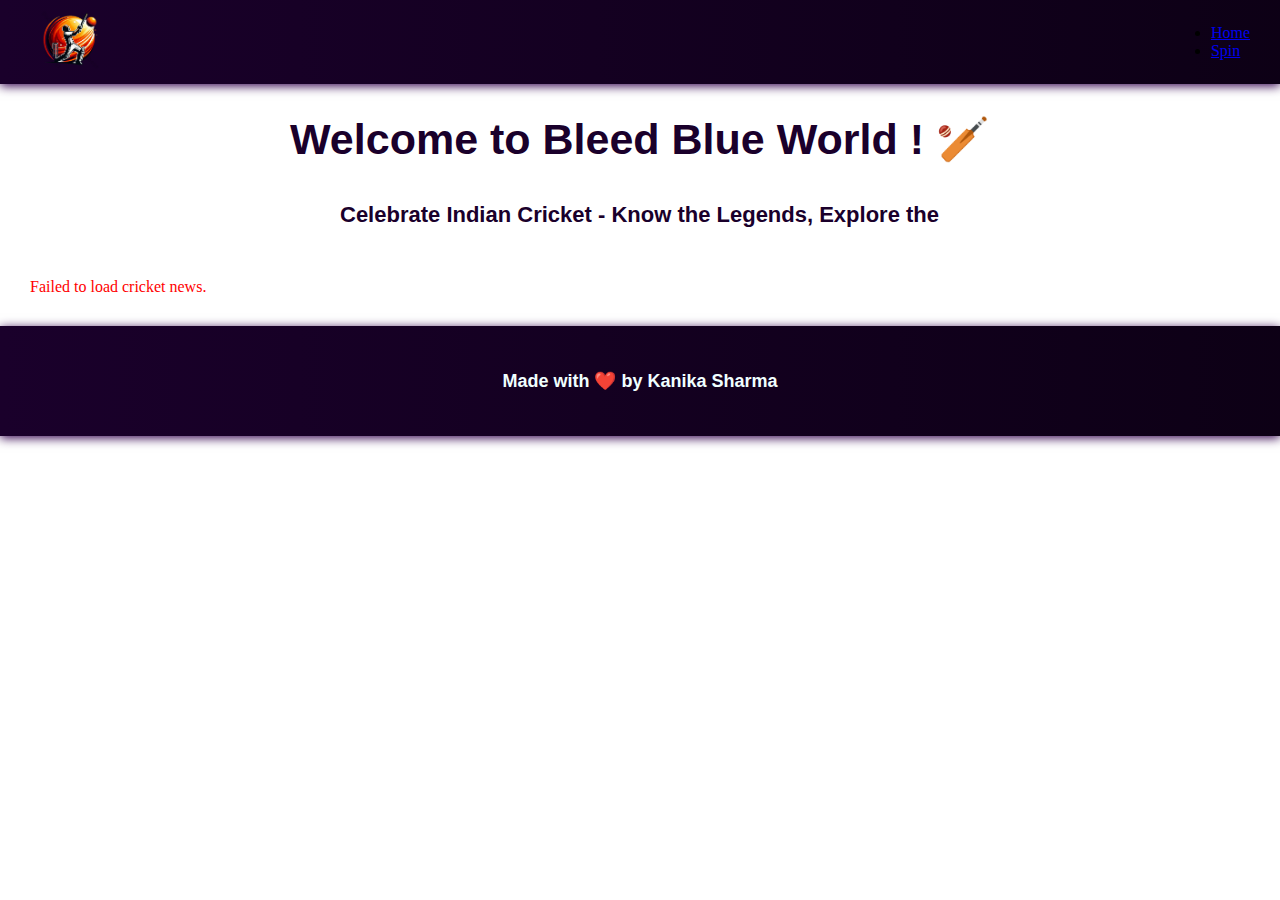
<file: index.html>
<!DOCTYPE html>
<html lang="en">

<head>
  <meta charset="UTF-8">
  <meta name="viewport" content="width=device-width, initial-scale=1.0">
  <title>Bleed Blue World ! || Home </title>
  <link rel="stylesheet" href="css/style.css">
</head>

<body>
  <nav>
    <div id="logo"><img src="logo.png" alt="logo"></div>
    <ul>
      <li><a href="index.html">Home</a></li>
      <li><a href="spin.html" >Spin</a></li>
    </ul>
  </nav>
  <header class="hero">
    <h1>Welcome to Bleed Blue World ! 🏏</h1><br>

    <div class="scrollBox">
      <p class="scrollText">Celebrate Indian Cricket - Know the Legends, Explore the Game!</p>
    </div>

  </header>
  <div class="blog-container" id="news-container">

  </div>


  <footer>
    <p>Made with ❤️ by Kanika Sharma </p>
  </footer>

  <script src="js/script.js"></script>

</body>

</html>
</file>
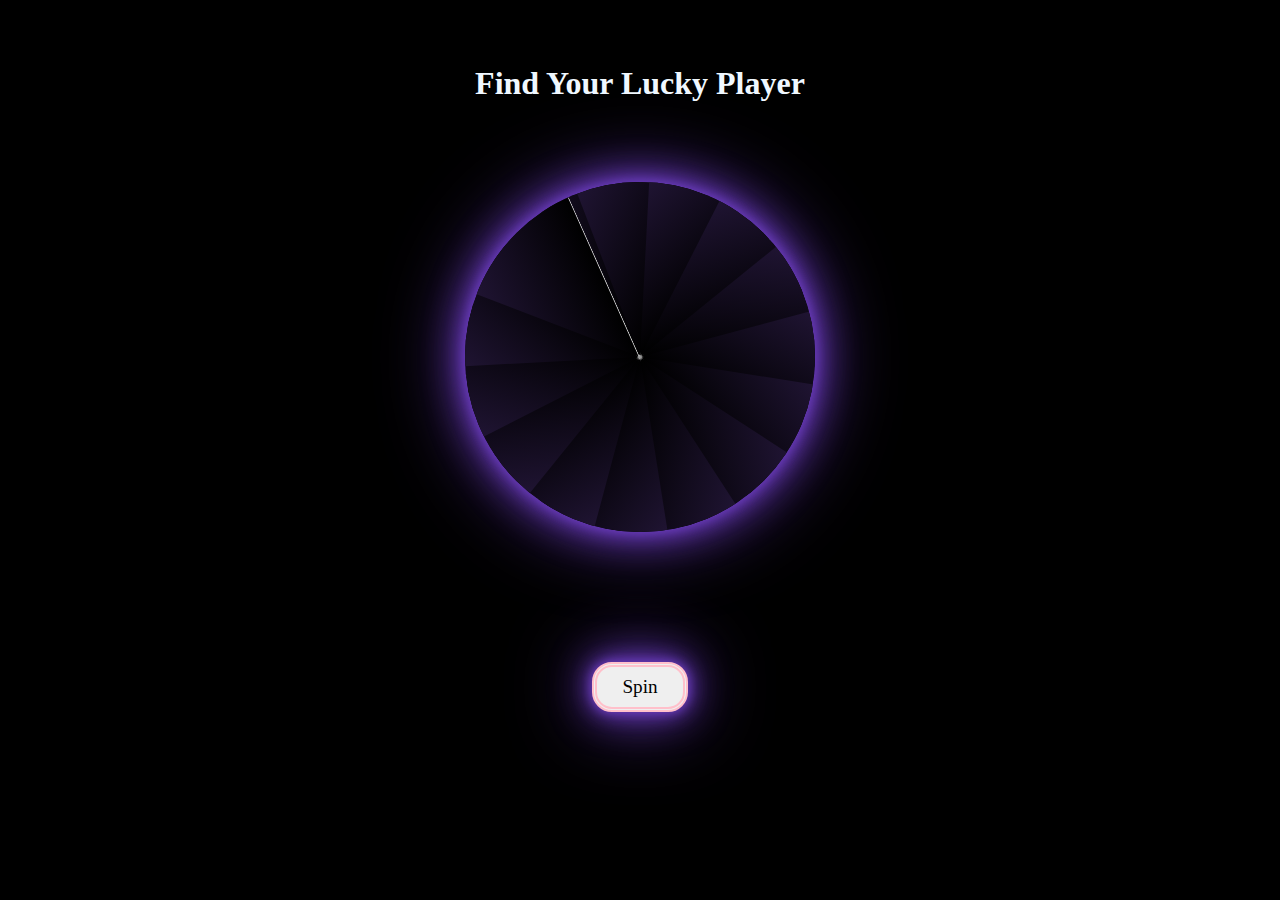
<file: spin.html>
<!DOCTYPE html>
<html lang="en">

<head>
  <meta charset="UTF-8">
  <meta name="viewport" content="width=device-width, initial-scale=1.0">
  <title>Bleed Blue World ! || spin Game </title>
  <link rel="stylesheet" href="css/spin.css">
</head>

<div class="upperheading">
  <h1>Find Your Lucky Player</h1>
</div>

<div class="wrapper">
  <div class="pointer"></div>
  <div class="wheel" id="wheel"></div>
</div>

<button onclick="spin()">Spin</button>
<audio id="spin-sound" src="js/sound.mp3" preload="auto"></audio>

<div id="result" class="result-box"></div>
<div class="rocket-container" id="rocket-container"></div>
<div id="scroll-message" class="scroll-text">↑ Scroll Up ↑</div>


<script src="js/spin.js"></script>
</body>


</body>

</html>
</file>
<file: css/style.css>
* {
  margin: 0;
  padding: 0;
}


body {
  background-color: white;
  height: 100vh;
  width: auto;
  
}

@keyframes gradientBG {
  0% {
    background-position: 0% 50%;
  }

  50% {
    background-position: 100% 50%;
  }

  100% {
    background-position: 0% 50%;
  }
}

nav {
  display: flex;
  align-items: center;
  justify-content: space-between;
  padding: 0px 30px;
  background: linear-gradient(270deg, #1a002b, #32004d, #000000, #1a002b);
  background-size: 600% 600%;
  background-position: 0% 50%;  
  animation: gradientBG 5s ease infinite;
  box-shadow: 0 2px 10px #32004d;
  position: sticky;
  top: 0;
  z-index: 1000;
}

footer {
  background: linear-gradient(270deg, #1a002b, #32004d, #000000, #1a002b);
  background-size: 600% 600%;
  background-position: 0% 50%;  
  animation: gradientBG 5s ease infinite;
  box-shadow: 0 2px 10px #32004d;
  height: 80px;
  padding: 15px 0;
  display: flex;
  justify-content: center;
  align-items: center;
  position: relative;
  bottom: 0;
  z-index: 999;
}


#logo img {
  height:80px;
  animation:spin 2s  infinite ;
}

@keyframes spin {
  0%{
    transform: rotate(0deg) scale(1.1);
    
  }
   100%{
    transform:  rotate(360deg) scale(1.3);
    
  }
   
  
}
#midlogo img {
  height:80px;
  animation: big 1s infinite;
}
@keyframes big {
  0%{
    transform: scale(1.5);
  }
 100%{
    transform: scale(2.5);
  }
}

.menu-icon {
  font-size: 30px;
  color: white;
  cursor: pointer;
  z-index: 2;
}
.menu-icon:hover{
  transform: scale(1.5);
}

#nav-links {
  display: none;
  flex-direction: column;
  position: absolute;
  top: 70px;
  right: 30px;
  background-color:#32004d;
  border-radius: 8px;
  padding: 10px;
  box-shadow: 0 4px 8px rgba(0,0,0,0.3);
  list-style: none;
  z-index: 1;
}

#nav-links.show {
  display: flex;
}

#nav-links li a {
  text-decoration: none;
  color: white;
  font-size: 30px;
  font-family: 'Edu NSW ACT Cursive', cursive;
  padding: 5px 0;
}

.hero {
  margin-top: 30px;
}


header h1 {
  color: #1a002b;
  display: flex;
  justify-content: center;
  align-items: center;
  font-size: 43px;
  font-weight: bolder;
  font-family:'Edu NSW ACT Cursive', Helvetica, sans-serif;
}

.scrollBox {
  width: 600px;
  overflow: hidden;
  white-space: nowrap;
  margin: 20px auto;
  background-color: white;
}


.scrollText {
  display: inline-block;
  font-family:'Edu NSW ACT Cursive', Helvetica, sans-serif;
  font-size: 22px;
  font-weight: bold;
  color: #1a002b;
  animation: scrollRight 8s linear infinite
  
}



@keyframes scrollRight {
  0% {
    transform: translateX(100%);
  }

  100% {
    transform: translateX(-100%);
  }
}


.blog-container {
  display: grid;
  grid-template-columns: repeat(auto-fit, minmax(280px, 1fr));
  gap: 20px;
  padding: 30px;
}


.blog-card {
  background: #1a002b;
  color: azure;
  border-radius: 12px;
  padding: 20px;
  box-shadow: 0 0 20px rgba(154, 78, 255, 0.5);
  transition: transform 0.3s ease;
}


.blog-card:hover {
  transform: translateY(-10px);
}


.blog-card img {
  width: 100%;
  height: 180px;
  object-fit: cover;
  border-radius: 8px;
}


.blog-card h3 {
  margin-top: 15px;
  font-size: 22px;
}


.blog-card p {
  margin: 10px 0;
  font-size: 14px;
}


.read-more {
  text-decoration: none;
  background: #9a4eff;
  color: white;
  padding: 8px 16px;
  border-radius: 5px;
  display: inline-block;
  transition: background 0.3s ease;
}


.read-more:hover {
  background: #c084fc;
}


footer p {
  height: 110px;
  color: azure;
  margin: 0.7% 0;
  display: flex;
  justify-content: center;
  align-items: center;
  font-weight: bold;
  font-size: 18px;
  font-family:'Edu NSW ACT Cursive', Helvetica, sans-serif;
}

@media screen and (max-width: 1024px) {
  .scrollBox {
    width: 80%;
  }

  header h1 {
    font-size: 36px;
  }

  .scrollText {
    font-size: 20px;
  }

  #nav-links li a {
    font-size: 26px;
  }

  .blog-card h3 {
    font-size: 20px;
  }

  .blog-card p {
    font-size: 13px;
  }
}

@media screen and (max-width: 768px) {
  nav {
    padding: 0px 20px;
  }

  #logo img,
  #midlogo img {
    height: 60px;
  }

  .menu-icon {
    font-size: 26px;
  }

  .scrollBox {
    width: 90%;
  }

  header h1 {
    font-size: 30px;
    text-align: center;
  }

  .scrollText {
    font-size: 18px;
  }

  .blog-container {
    grid-template-columns: 1fr; 
    padding: 20px;
  }

  .blog-card {
    padding: 15px;
  }

  footer p {
    font-size: 16px;
  }

  #nav-links {
    top: 60px;
    right: 20px;
    padding: 8px;
  }

  #nav-links li a {
    font-size: 24px;
  }
}

@media screen and (max-width: 480px) {
  header h1 {
    font-size: 26px;
  }

  .scrollText {
    font-size: 16px;
  }

  .blog-card img {
    height: 150px;
  }

  .read-more {
    padding: 6px 12px;
    font-size: 14px;
  }

  footer {
    padding: 10px 0;
  }

  footer p {
    font-size: 14px;
  }

  #nav-links li a {
    font-size: 20px;
  }
}
</file>
<file: css/spin.css>
* {
  margin: 0;
  padding: 0;
  box-sizing: border-box;
}

body {
  font-family:'Edu NSW ACT Cursive', cursive; ;
  text-align: center;
  background: #000000;
  color: aliceblue;
}

.upperheading {
  margin-top: 65px;
  margin-bottom: 80px;
}

.wrapper {
  position: relative;
  width: 350px;
  height: 350px;
  margin: 50px auto;
  display: flex;
  align-items: center;
  justify-content: center;
}

.wheel {
  width: 100%;
  height: 100%;
  border-radius: 50%;
  position: relative;
  border: 10px solid linear-gradient(to right, #2c1c47, #000000);
  box-shadow:
    0 0 10px #673AB7,
    0 0 20px #673AB7,
    0 0 40px #673AB7,
    0 0 80px #673AB7;
  overflow: hidden;
  transition: transform 5s ease-out;
}

.segment {
  position: absolute;
  width: 50%;
  height: 50%;
  clip-path: polygon(100% 100%, 0 0, 100% 0);
  transform-origin: 100% 100%;
  background: white;
  border-right: 1px solid #ddd;

}

button {
  margin-top: 80px;
  font-size: larger;
  font-family: 'Edu NSW ACT Cursive', cursive;
  height: 50px;
  width: 96px;
  border-radius: 20px;
  border: 5px double pink;
  box-shadow:
    0 0 10px #673AB7,
    0 0 20px #673AB7,
    0 0 40px #673AB7,
    0 0 80px #673AB7;
    cursor: pointer;
}
button:hover{
  transform: scale(1.2);
}

.result-box {
  margin-bottom: 50px;
}

.result-box img {
  width: 120px;
  margin-top: 96px;
  border: 5px double palevioletred;
  border-radius: 12px;
  box-shadow: 0 0 10px rgba(0, 0, 0, 0.2);
  color: aliceblue;
}

.rocket-container {
  position: absolute;
  bottom: 0;
  left: 0;
  width: 100%;
  height: 100%;
  pointer-events: none;
  overflow: hidden;
}



.rocket {
  position: absolute;
  bottom: 0;
  width: 10px;
  height: 32px;
  background: linear-gradient(to top, #fff, #ff00ff);
  border-radius: 5px;
  animation: launch 1s ease-out forwards;
}

@keyframes launch {
  0% {
    transform: translateY(0);
    opacity: 1;
  }

  100% {
    transform: translateY(-100vh);
    opacity: 0;
  }
}

.scroll-text {
  position: absolute;
  bottom: 80px;
  left: 50%;
  transform: translateX(-50%);
  font-size: 50px;
  font-weight: bold;
  color: aliceblue;
  opacity: 0;
  /*to hide initially */
  pointer-events: none;
  transition: opacity 0.5s ease;
}


@keyframes floatUp {
  0% {
    transform: translateX(-50%) translateY(96px);
    opacity: 0;
  }

  100% {
    transform: translateX(-50%) translateY(-50px);
    opacity: 1;
  }
}

@media screen and (max-width: 1024px) {
  .wrapper {
    width: 300px;
    height: 300px;
  }

  .scroll-text {
    font-size: 40px;
  }

  button {
    font-size: 18px;
    height: 45px;
    width: 90px;
  }

  .result-box img {
    width: 100px;
    margin-top: 80px;
  }
}

@media screen and (max-width: 768px) {
  .wrapper {
    width: 250px;
    height: 250px;
  }

  .scroll-text {
    font-size: 34px;
    bottom: 70px;
  }

  button {
    font-size: 16px;
    height: 42px;
    width: 85px;
    margin-top: 60px;
  }

  .result-box img {
    width: 90px;
    margin-top: 60px;
  }
}

@media screen and (max-width: 480px) {
  .wrapper {
    width: 200px;
    height: 200px;
  }

  .scroll-text {
    font-size: 28px;
    bottom: 60px;
  }

  button {
    font-size: 15px;
    height: 40px;
    width: 80px;
    margin-top: 50px;
  }

  .result-box img {
    width: 80px;
    margin-top: 50px;
  }

  .upperheading {
    margin-top: 50px;
    margin-bottom: 60px;
  }
}
</file>
